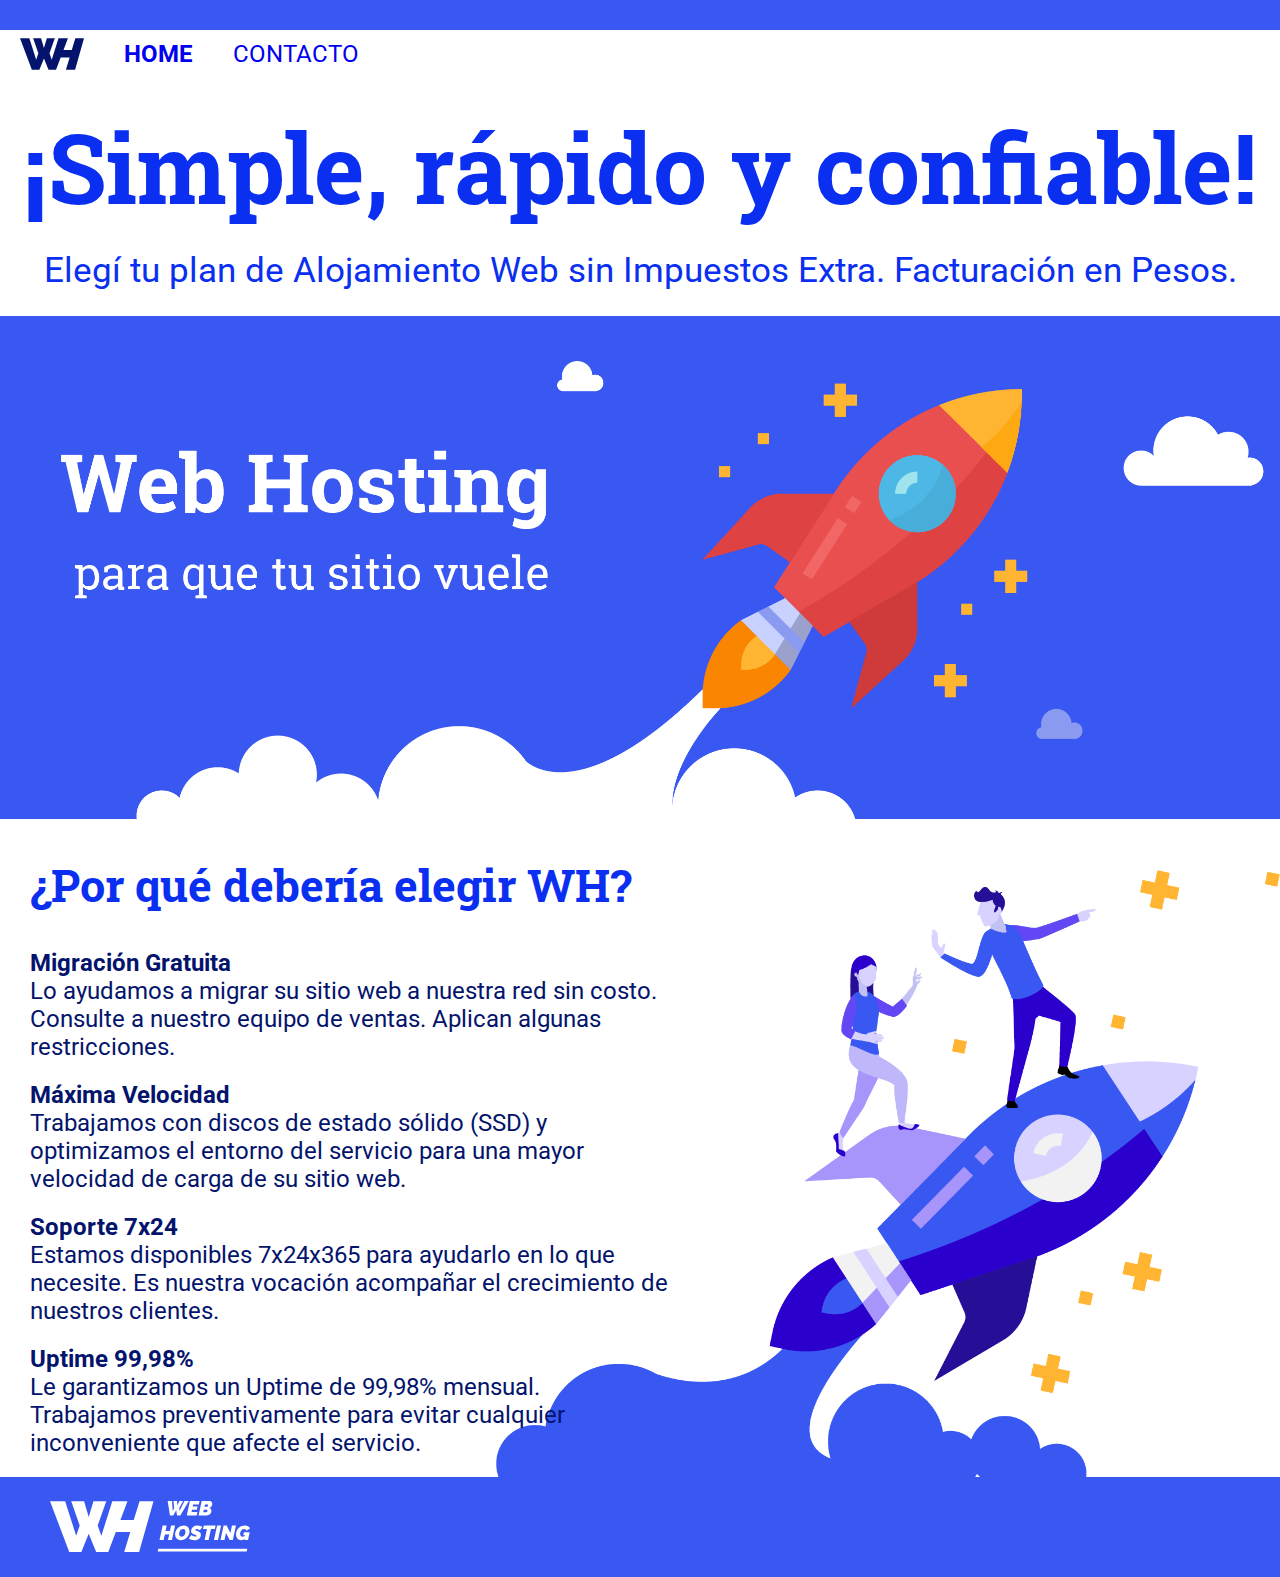
<file: M5-HTML-Desafios/index.html>
<!DOCTYPE html>
<html lang="en">
<head>
    <meta charset="UTF-8">
    <meta name="viewport" content="width=device-width, initial-scale=1.0">
    <title>Laboratorio 1</title>

    <link rel="stylesheet" href="./css/index.css">
    <link rel="preconnect" href="https://fonts.googleapis.com">
    <link rel="preconnect" href="https://fonts.gstatic.com" crossorigin>
    <link href="https://fonts.googleapis.com/css2?family=Roboto+Slab:wght@700&family=Roboto:wght@400;700&display=swap" rel="stylesheet">
</head>
<body>
    <header>        
        <nav>            
            <img id="logo" src="./images/M5-logo-azul.svg" alt="logo-WH">
            <ul>                
                <li class="activo"><a href="./index.html">Home</a></li>
                <li><a href="./contacto.html">Contacto</a></li>
            </ul>
        </nav>        
    </header>

    <main>
        <div class="container">
            <h1>¡Simple, rápido y confiable!</h1>
            <p>Elegí tu plan de Alojamiento Web sin Impuestos Extra. Facturación en Pesos.</p>
        </div>                
        <div class="background-image"></div>  
        
        <div class="w-100">            
            <div class="w-50">
                <h2 class="roboto-Slab fw-bold fs-34 color-primary-text">¿Por qué debería elegir WH?</h2>

                <h3><strong class="roboto fw-bold fs-18 color-secundary-text">Migración Gratuita</strong></h3>
                <p class="roboto fw-regular fs-18 color-secundary-text">Lo ayudamos a migrar su sitio web a nuestra red sin costo. Consulte a nuestro equipo de ventas. Aplican algunas restricciones.</p>
    
                <h3><strong class="roboto fw-bold fs-18 color-secundary-text">Máxima Velocidad</strong></h3>
                <p class="roboto fw-regular fs-18 color-secundary-text">Trabajamos con discos de estado sólido (SSD) y optimizamos el entorno del servicio para una mayor velocidad de carga de su sitio web.</p>
    
                <h3><strong class="roboto fw-bold fs-18 color-secundary-text">Soporte 7x24</strong></h3>
                <p class="roboto fw-regular fs-18 color-secundary-text">Estamos disponibles 7x24x365 para ayudarlo en lo que necesite. Es nuestra vocación acompañar el crecimiento de nuestros clientes.</p>
    
                <h3><strong class="roboto fw-bold fs-18 color-secundary-text">Uptime 99,98%</strong></h3>
                <p class="roboto fw-regular fs-18 color-secundary-text">Le garantizamos un Uptime de 99,98% mensual. Trabajamos preventivamente para evitar cualquier inconveniente que afecte el servicio.</p>            
            </div>
        </div>
    </main>
    
    <footer></footer>
</body>
</html>
</file>
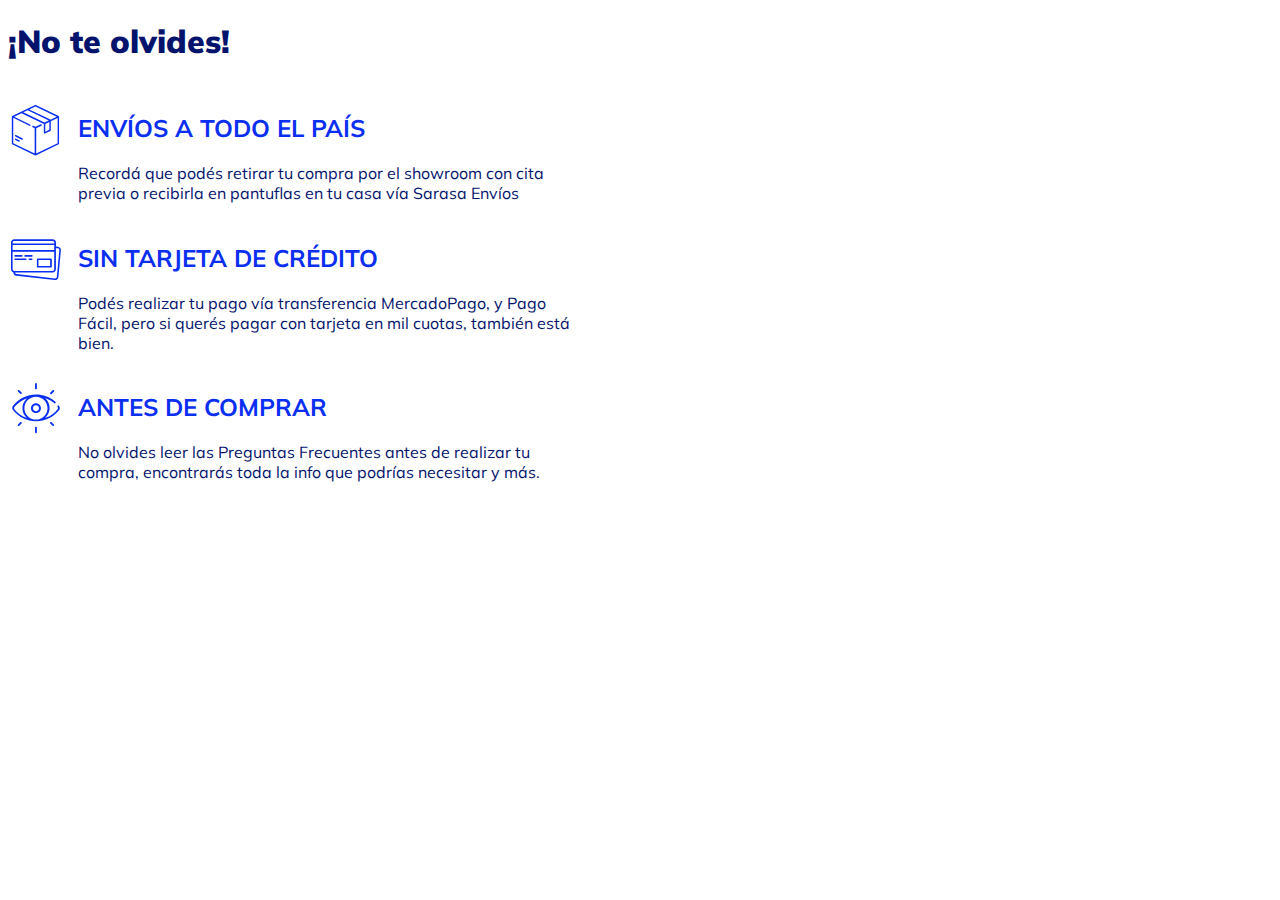
<file: M3-HTML-Desafios/Ejercicio1/index.html>
<!DOCTYPE html>
<html lang="en">
<head>
    <meta charset="UTF-8">
    <meta name="viewport" content="width=device-width, initial-scale=1.0">
    <title>Desafio 1</title>
    <link rel="stylesheet" href="./css/styles.css">

    <link rel="preconnect" href="https://fonts.googleapis.com">
    <link rel="preconnect" href="https://fonts.gstatic.com" crossorigin>
    <link href="https://fonts.googleapis.com/css2?family=Mulish:wght@400;700;900&display=swap" rel="stylesheet">
</head>
<body>
    <main>
        <h1>¡No te olvides!</h1>        
        <section>
            <div class="box-flex">
                <img src="./images/icono-caja-01.svg" alt="Imagen de Caja">
                <h2>Envíos a todo el país</h2>
            </div>            
            <p>Recordá que podés retirar tu compra por el showroom con cita previa o recibirla en pantuflas en tu casa vía Sarasa Envíos</p>
        </section>
        
        <section>
            <div class="box-flex">
                <img src="./images/icono-tarjeta-01.svg" alt="Imagen de tarjeta de crédito">
                <h2>Sin tarjeta de crédito</h2>
            </div>
            
            <p>Podés realizar tu pago vía transferencia MercadoPago, y Pago Fácil, pero si querés pagar con tarjeta en mil cuotas, también está bien.</p>
        </section>

        <section>
            <div class="box-flex">
                <img src="./images/icono-ojo-01.svg" alt="Imagen de ojo">
                <h2>Antes de comprar</h2>
            </div>
            
            <p>No olvides leer las Preguntas Frecuentes antes de realizar tu compra, encontrarás toda la info que podrías necesitar y más.</p>
        </section>        
    </main>            
</body>
</html>
</file>
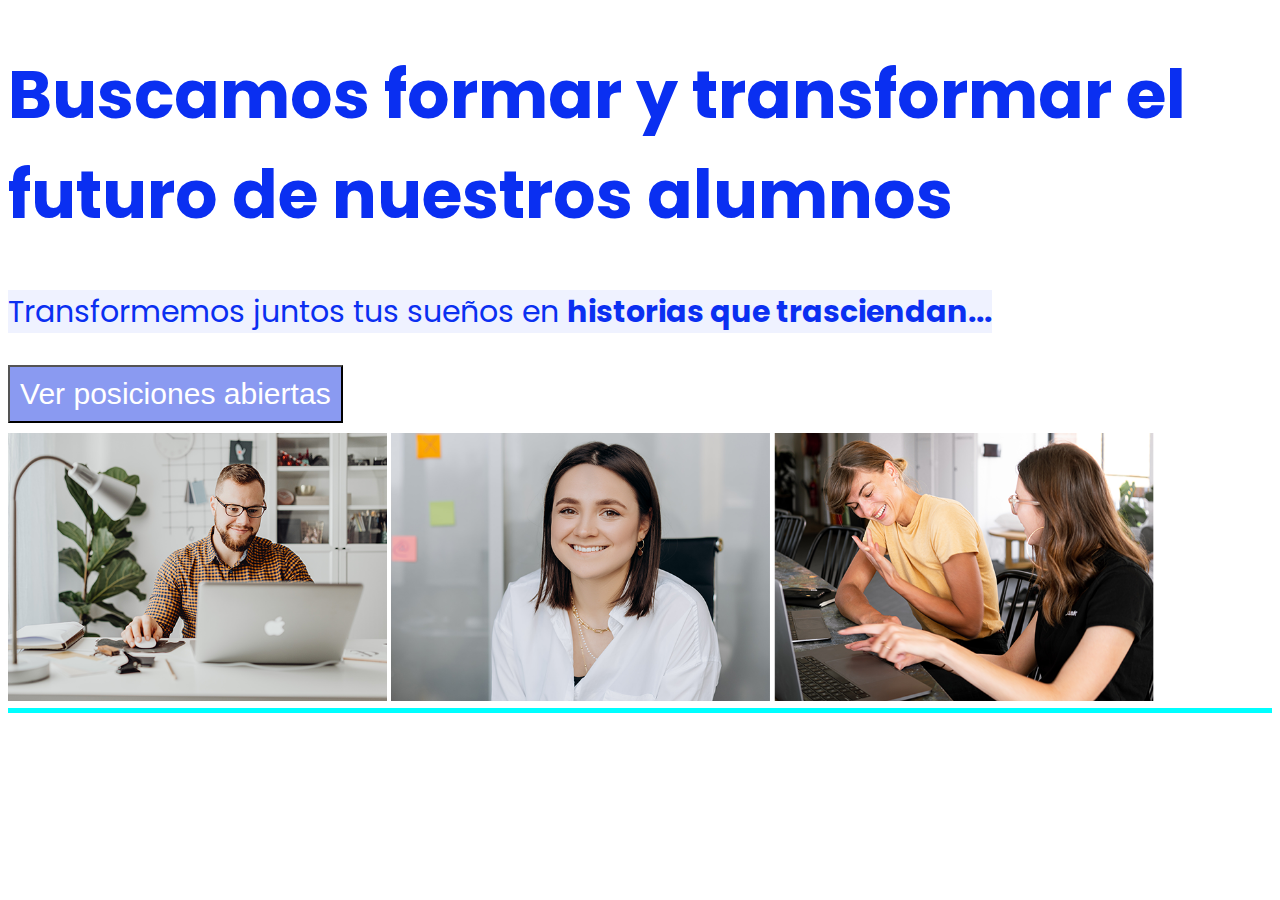
<file: M3-HTML-Desafios/Ejercicio2/index.html>
<!DOCTYPE html>
<html lang="en">
<head>
    <meta charset="UTF-8">
    <meta name="viewport" content="width=device-width, initial-scale=1.0">
    <title>Desafío 2</title>
    <link rel="stylesheet" href="./css/styles.css">

    <link rel="preconnect" href="https://fonts.googleapis.com">
    <link rel="preconnect" href="https://fonts.gstatic.com" crossorigin>
    <link href="https://fonts.googleapis.com/css2?family=Poppins:wght@400;700&display=swap" rel="stylesheet">
</head>
<body>
    <main>
        <h1>Buscamos formar y transformar el futuro de nuestros alumnos</h1>
        <p>Transformemos juntos tus sueños en <strong>historias que trasciendan...</strong></p>

        <button>Ver posiciones abiertas</button>
        <div>
            <img src="./images/M3-2-img1.png" alt="Hombre trabajando con notebook">
            <img src="./images/M3-2-img2.png" alt="Mujer en primer plano">
            <img src="./images/M3-2-img3.png" alt="Persona explicando código">
        </div>
    </main>
</body>
</html>
</file>
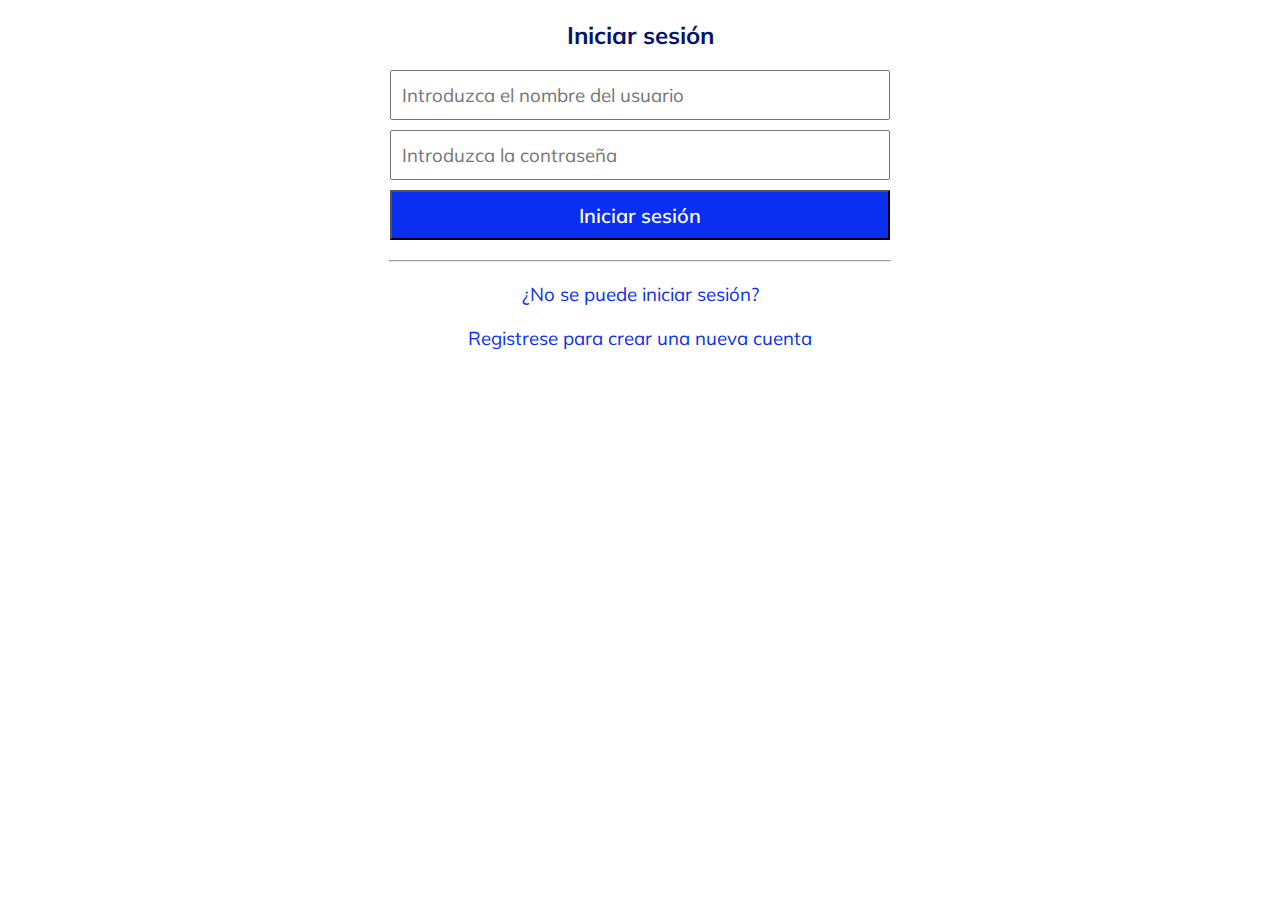
<file: M3-HTML-Desafios/Ejercicio3/index.html>
<!DOCTYPE html>
<html lang="en">
<head>
    <meta charset="UTF-8">
    <meta name="viewport" content="width=device-width, initial-scale=1.0">
    <title>Desafío 3</title>

    <link rel="preconnect" href="https://fonts.googleapis.com">
    <link rel="preconnect" href="https://fonts.gstatic.com" crossorigin>
    <link href="https://fonts.googleapis.com/css2?family=Mulish:wght@400;600;700&display=swap" rel="stylesheet">
    <link rel="stylesheet" href="./css/styles.css">
</head>
<body>
    <main>
        <div>
            <h1>Iniciar sesión</h1>

            <form action="" method="post">
                <input type="text" placeholder="Introduzca el nombre del usuario" required>
                <input type="text" placeholder="Introduzca la contraseña" required>
                <button>Iniciar sesión</button>
                <hr>
                <p>¿No se puede iniciar sesión?</p>
                <p>Registrese para crear una nueva cuenta</p>
            </form>
            
        </div>
    </main>
</body>
</html>
</file>
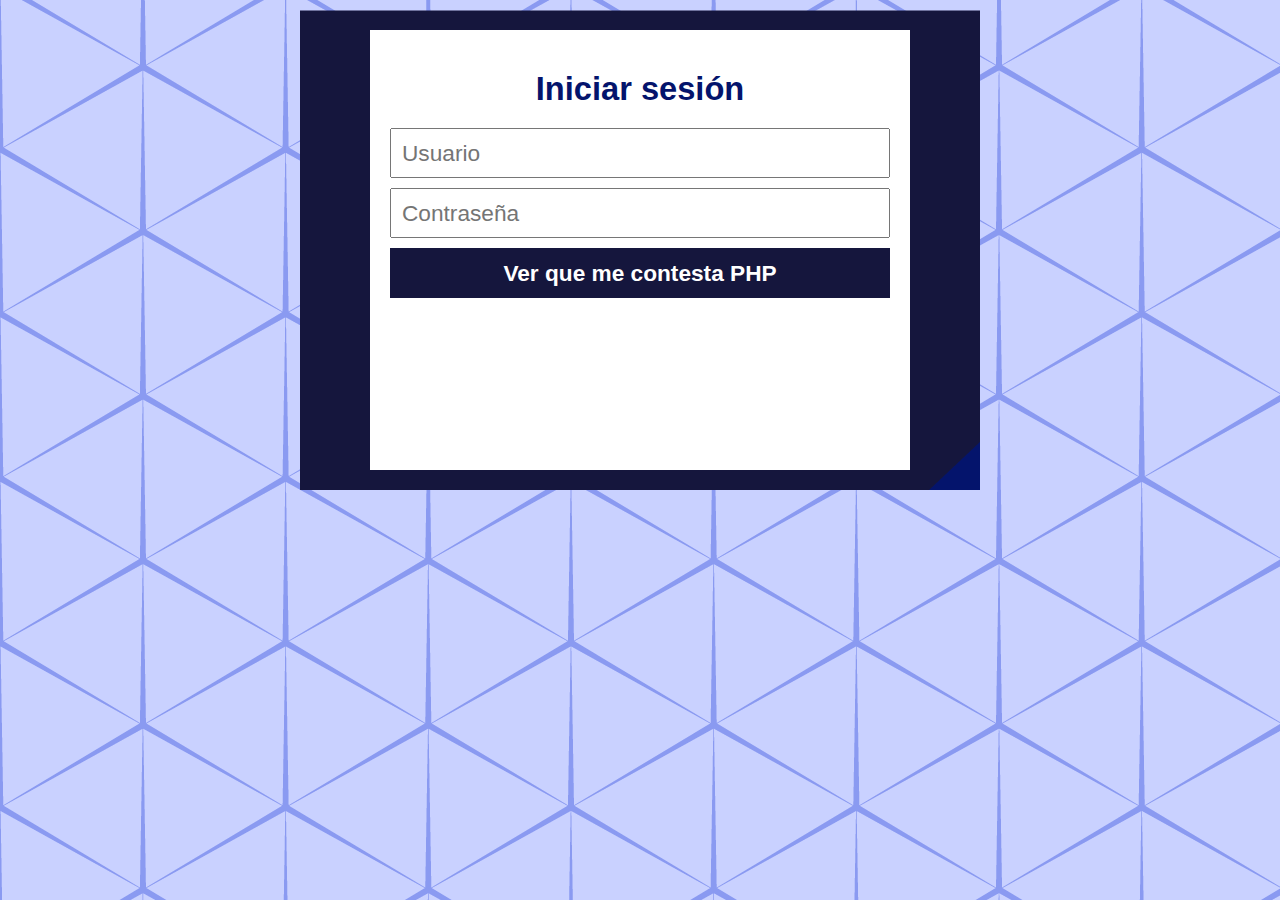
<file: M4-HTML-Desafios/Ejercicio1/index.html>
<!DOCTYPE html>
<html lang="en">
<head>
    <meta charset="UTF-8">
    <meta name="viewport" content="width=device-width, initial-scale=1.0">
    <title>Ejercicio 1</title>
    <link rel="stylesheet" href="./css/styles.css">
</head>
<body>
    <div class="contenedor">
        <div class="contenedor-image">            
            <form action="" method="post">                
                <h1>Iniciar sesión</h1>
                <input type="text" placeholder="Usuario" required>
                <input type="text" placeholder="Contraseña" required>
                <button>Ver que me contesta PHP</button>                                
            </form>            
        </div>                
    </div>            
</body>
</html>
</file>
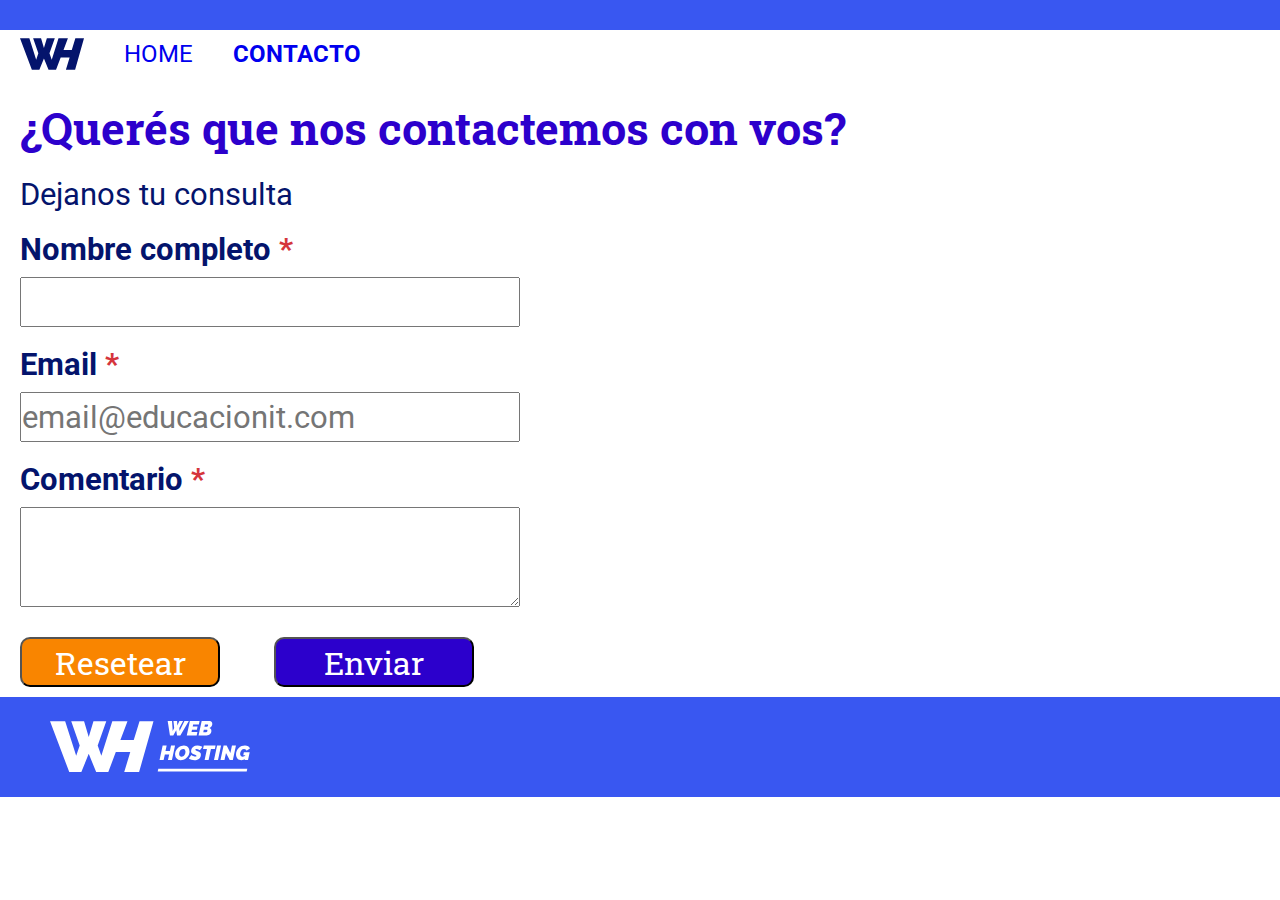
<file: M5-HTML-Desafios/contacto.html>
<!DOCTYPE html>
<html lang="en">
<head>
    <meta charset="UTF-8">
    <meta name="viewport" content="width=device-width, initial-scale=1.0">
    <title>Laboratorio 1</title>

    <link rel="stylesheet" href="./css/contacto.css">
    <link rel="preconnect" href="https://fonts.googleapis.com">
    <link rel="preconnect" href="https://fonts.gstatic.com" crossorigin>
    <link href="https://fonts.googleapis.com/css2?family=Roboto+Slab:wght@700&family=Roboto:wght@400;700&display=swap" rel="stylesheet">
</head>
<body>
    <header>        
        <nav>            
            <img id="logo" src="./images/M5-logo-azul.svg" alt="logo-WH">
            <ul>                
                <li><a href="./index.html">Home</a></li>
                <li class="activo"><a href="./contacto.html">Contacto</a></li>
            </ul>
        </nav>        
    </header>

    <main>
        <div>
            <p class="roboto-Slab fw-bold fs-34 purple-text">¿Querés que nos contactemos con vos?</p>
            <p class="roboto fw-regular fs-23 blue-text">Dejanos tu consulta</p>
            <form action="">
                <label class="roboto fw-bold fs-23 blue-text" for="nombre">Nombre completo<span class="red-text"> *</span></label>
                <input class="roboto fw-regular fs-23" type="text" name="nombre" id="nombre" required>

                <label class="roboto fw-bold fs-23 blue-text" for="email">Email<span class="red-text"> *</span></label>
                <input class="roboto fw-regular fs-23" type="email" name="email" id="email" placeholder="email@educacionit.com" required>

                <label class="roboto fw-bold fs-23 blue-text" for="comentario">Comentario<span class="red-text"> *</span></label>
                <textarea class="roboto fw-regular fs-23" name="comentario" id="comentario" cols="30" rows="10"></textarea>

                <div>
                    <button class="button orange-button roboto-Slab fw-regular fs-24 white-text" type="reset">Resetear</button>
                    <button class="button purple-button roboto-Slab fw-regular fs-24 white-text">Enviar</button>
                </div>                
            </form>
        </div>
    </main>

    <footer></footer>
</body>
</html>
</file>
<file: M5-HTML-Desafios/css/index.css>
:root{
    --font-roboto:'Roboto', sans-serif;
    --font-roboto-Slab:'Roboto Slab', serif;

    --fw-regular:400;
    --fw-bold:700;

    --fs-18:24px;
    --fs-26:34.66px;
    --fs-34:45.33px;
    --fs-72:96px;
    
    --clr-primary:#0a2ff1;
    --clr-secondary:#04146c;
    
    color: var(--clr-secondary);
}

*{
    margin: 0;
    padding: 0;
    box-sizing: border-box;
}

header{
    border-top: 30px solid #3957f1;
}

footer{
    padding: 20px 40px;
    background-color: #3957f1;
    background-image: url('../images/M5-logo-blanco.svg');
    background-repeat: no-repeat;
    background-size: 200px;
    background-position-x: 50px;
    background-position-y: center;    
    height: 100px;   
}

nav{
    display: flex;
}

ul{    
    display: flex;    
    align-items: center;
    font-size: var(--fs-18);            
}

li{
    padding: 10px 20px;
    list-style:none;
    text-transform: uppercase;

    font-family: var(--font-roboto);
    font-weight: var(--fw-regular);
    font-size: var(--fs-18);
}

a{
    text-decoration: none;        
}

#logo{    
    width: 5%;
    margin:0 20px;    
}

.activo{
    font-weight: var(--fw-bold);
}

h1{
    font-family: var(--font-roboto-Slab);
    font-weight: var(--fw-bold);
    font-size: var(--fs-72);
    color: var(--clr-primary);

    margin-bottom: 20px;
}

h2{
    padding: 35px 0;
}

h3+p{
    padding-bottom: 20px;
}

p{            
    font-family: var(--font-roboto);
    font-weight: var(--fw-regular);
    font-size: var(--fs-26);
    
    color: var(--clr-primary);    
}

.container{    
    text-align: center;    
    padding: 25px 0;
}

.background-image{
    background-image: url('../images/M5-Desafío1-img.png');
    background-size: cover;
    background-repeat: no-repeat;
    background-position: center;
    
    min-height: 505px;
    background-color: #3957f1;
}

/*width*/
.w-100{            
    background-image: url('../images/M5-Desafio3-img.png');    
    background-size: contain;
    background-position-x: right;
    background-position-y: 50px;
    background-repeat: no-repeat;
    margin: 0 auto;
}

.w-50{
    width: 50%;
    margin-left: 30px;
}

/*font family*/
.roboto{
    font-family: var(--font-roboto);    
}

.roboto-Slab{
    font-family: var(--font-roboto-Slab);    
}

/*font weight*/
.fw-regular{
    font-weight: var(--fw-regular);        
}

.fw-bold{
    font-weight: var(--fw-bold);    
}

/*font size*/
.fs-18{    
    font-size: var(--fs-18);
}

.fs-34{    
    font-size: var(--fs-34);
}

.fs-26{
    font-size: var(--fs-26);
}

.fs-72{
    font-size: var(--fs-72);
}

/*text color*/
.color-primary-text{
    color:var(--clr-primary)
}

.color-secundary-text{
    color: var(--clr-secondary);
}
</file>
<file: M3-HTML-Desafios/Ejercicio1/css/styles.css>
:root{
    --mulish-font:'Mulish', sans-serif;

    --fs-28:37.48px;
    --fs-16:21.56px;
    --fs-14:19.97px;

    --h1-color:#04146c;
    --h2-color:#0a2ff1;
    --p-color:#04146c;

    font-family: var(--mulish-font);
}

img{
    width: 55px;
    margin-right: 15px;      
}

h1{
    font-weight: 900;
    color: var(--h1-color);
}

h2{
    font-weight: 700;
    color: var(--h2-color);
    text-transform: uppercase;
}

p{
    font-weight: 400;
    color: var(--p-color);

    width: 40%;
    margin:0 0 0 70px;
}

section{
    padding: 10px 0;
}

.box-flex{
    display: flex;
}
</file>
<file: M3-HTML-Desafios/Ejercicio2/css/styles.css>
:root{    
    --font-poppins: 'Poppins', sans-serif;

    --fs-50:66.66px;
    --fs-22:30.06px;

    --h1-color:#0a2ff1;
    --p-color:#0a2ff1;
    --p-background-color: #eff2ff;
    --text-button-color:#ffffff;
    --background-button-color: #8a9af1;
    --bottom-border-color:#3ffff3;

    font-family: var(--font-poppins);
}

h1{
    font-weight: 700;
    font-size: var(--fs-50);
    color: var(--h1-color);
}

p{
    font-weight: 400;
    font-size: var(--fs-22);
    color: var(--p-color);
    background-color: var(--p-background-color);

    display: inline;
    margin-right: 10px;
}

strong{
    font-weight: 700;        
}


button{
    font-weight: 400;
    font-size: var(--fs-22);
    color: var(--text-button-color);
    background-color: var(--background-button-color);

    margin: 30px 0 10px;
    padding: 10px;
    display:block;
}

img{
    width: 30%;
}

div{
    border-bottom: solid 5px aqua;    
}
</file>
<file: M3-HTML-Desafios/Ejercicio3/css/styles.css>
:root{
    --Mulish-font:'Mulish', sans-serif;

    /*font size*/
    --fs-14:18.66px;
    --fs-15:20px;
    --fs-18:24px;

    /*font weight*/
    --fw-regular:400;
    --fw-semibold:600;
    --fw-bold:700;

    /*colors*/
    --c-h1:#04146c;
    --c-text-input:#414166;
    --c-blue: #0a2ff1;
    --c-white:#ffffff;      

    font-family: var(--Mulish-font);
}

*{
    margin:0;
    padding: 0;
}


body{
    box-sizing: border-box;
}

div{
    display: flex;
    flex-direction: column;
    justify-items: center;
    align-items: center;    
}

h1{
    font-weight: var(--fw-bold);    
    font-size: var(--fs-18);
    color: var(--c-h1);

    margin: 20px 0;
}

form{
    width: 500px;
    display: flex;
    flex-direction: column;
    justify-items: center;
    align-items: center;    
}

input{
    font-weight: var(--fw-regular);    
    font-size: var(--fs-14);
    color: var(--c-text-input);
    font-family: var(--Mulish-font);
        
    width: 500px;
    height: 50px;
    margin-bottom: 10px;
    padding: 10px;
    box-sizing: border-box;
}

button{
    font-weight: var(--fw-semibold);    
    font-size: var(--fs-15);
    background-color: var(--c-blue);
    color: var(--c-white);
    font-family: var(--Mulish-font);

    width: 500px;
    height: 50px;
    margin-bottom: 10px;
    padding: 10px;
}

p{
    font-weight: var(--fw-regular);    
    font-size: var(--fs-14);    
    color: var(--c-blue);

    margin:20px 0 0;

}

hr{
    width: 100%;
    margin-top: 10px;
}
</file>
<file: M4-HTML-Desafios/Ejercicio1/css/styles.css>
:root{
    --Mulish-font:'Mulish', sans-serif;

    /*font size*/
    --fs-24:32.64px;
    --fs-17:22.66px;    

    /*font weight*/
    --fw-regular:400;
    --fw-semibold:600;
    --fw-bold:700;

    /*colors*/
    --c-h1:#04146c;
    --c-text-input:#414166;
    --c-background: #15163d;
    --c-white:#ffffff;      

    font-family: var(--Mulish-font);
}

*{
    margin:0;
    padding: 0;
}


body{
    box-sizing: border-box;
    background-image: url('../images/M4-desafio1-fondo.png');
}

.contenedor{
    width: 50%;
    margin:10px auto;
    background-image: url('../images/M4-desafio1-fondo-form.png');
    background-repeat: no-repeat;        
    
    padding: 20px;    
}

h1{
    font-weight: var(--fw-bold);    
    font-size: var(--fs-24);
    color: var(--c-h1);
    margin: 20px 0;    
}

form{    
    background-color: var(--c-white);
    width: 500px;
    height: 400px;
    padding: 20px;

    margin: auto;
    text-align: center;
}

input{
    font-weight: var(--fw-regular);    
    font-size: var(--fs-17);
    color: var(--c-text-input);    
    
    box-sizing: border-box;
    width: 500px;
    height: 50px;
            
    margin-bottom: 10px;
    padding: 10px;
    
}

button{
    font-weight: var(--fw-semibold);    
    font-size: var(--fs-17);
    background-color: var(--c-background);
    color: var(--c-white);
    border: 1px solid var(--c-background);

    width: 500px;
    height: 50px;
    margin-bottom: 10px;
    padding: 10px;
}
</file>
<file: M5-HTML-Desafios/css/contacto.css>
:root{
    --font-roboto:'Roboto', sans-serif;
    --font-roboto-Slab:'Roboto Slab', sans-serif;

    --fw-regular:400;
    --fw-bold:700;

    --fs-18:24px;
    --fs-23:30.66px;
    --fs-24:32px;
    --fs-26:34.66px;
    --fs-34:45.33px;
    --fs-72:96px;
    
    --clr-primary:#0a2ff1;
    --clr-secondary:#04146c;
    
    --clr-orange:#f98500;
    --clr-purple:#2c00cc;
    --clr-white:#ffffff;
    --clr-red:#d5353c;

    color: var(--clr-secondary);
}

*{
    margin: 0;
    padding: 0;
    box-sizing: border-box;
}

header{
    border-top: 30px solid #3957f1;
}

nav{
    display: flex;
}

ul{    
    display: flex;    
    align-items: center;
    font-size: var(--fs-18);            
}

li{
    padding: 10px 20px;
    list-style:none;
    text-transform: uppercase;

    font-family: var(--font-roboto);
    font-weight: var(--fw-regular);
    font-size: var(--fs-18);
}

a{
    text-decoration: none;        
}

#logo{    
    width: 5%;
    margin:0 20px;    
}

main{
    margin: 0 20px;
}

.activo{
    font-weight: var(--fw-bold);
}

p{
    margin: 20px 0;
}

form{
    display: flex;
    flex-direction: column;    
}

input{
    width: 500px;
    height: 50px;    
    margin: 10px 0 20px;    
}

textarea{
    width: 500px;
    height: 100px;
    
    margin: 10px 0 20px;    
}

/*clases*/
/*font sizes*/
.fs-23{
    font-size: var(--fs-23);
}
.fs-24{
    font-size: var(--fs-24);
}

.fs-34{
    font-size: var(--fs-34);
}

/*font weight*/
.fw-bold{
    font-weight: var(--fw-bold);
}

.fw-regular{
    font-weight: var(--fw-regular);
}

/*font style*/
.roboto{
    font-family: var(--font-roboto);
}

.roboto-Slab{
    font-family: var(--font-roboto-Slab);
}

/*text color*/
.purple-text{
    color:var(--clr-purple);
}

.blue-text{
    color:var(--clr-secondary);
}

.white-text{
    color: var(--clr-white);
}

.red-text{
    color: var(--clr-red);
}

/*button color*/
.orange-button{
    background-color: var(--clr-orange);    
}

.purple-button{
    background-color: var(--clr-purple);    
}

.button{
    width: 200px;    
    height: 50px;
    border-radius: 10px;
    margin: 10px 50px 10px 0;
}

footer{
    padding: 20px 40px;
    background-color: #3957f1;
    background-image: url('../images/M5-logo-blanco.svg');
    background-repeat: no-repeat;
    background-size: 200px;
    background-position-x: 50px;
    background-position-y: center;    
    height: 100px;   
}
</file>
